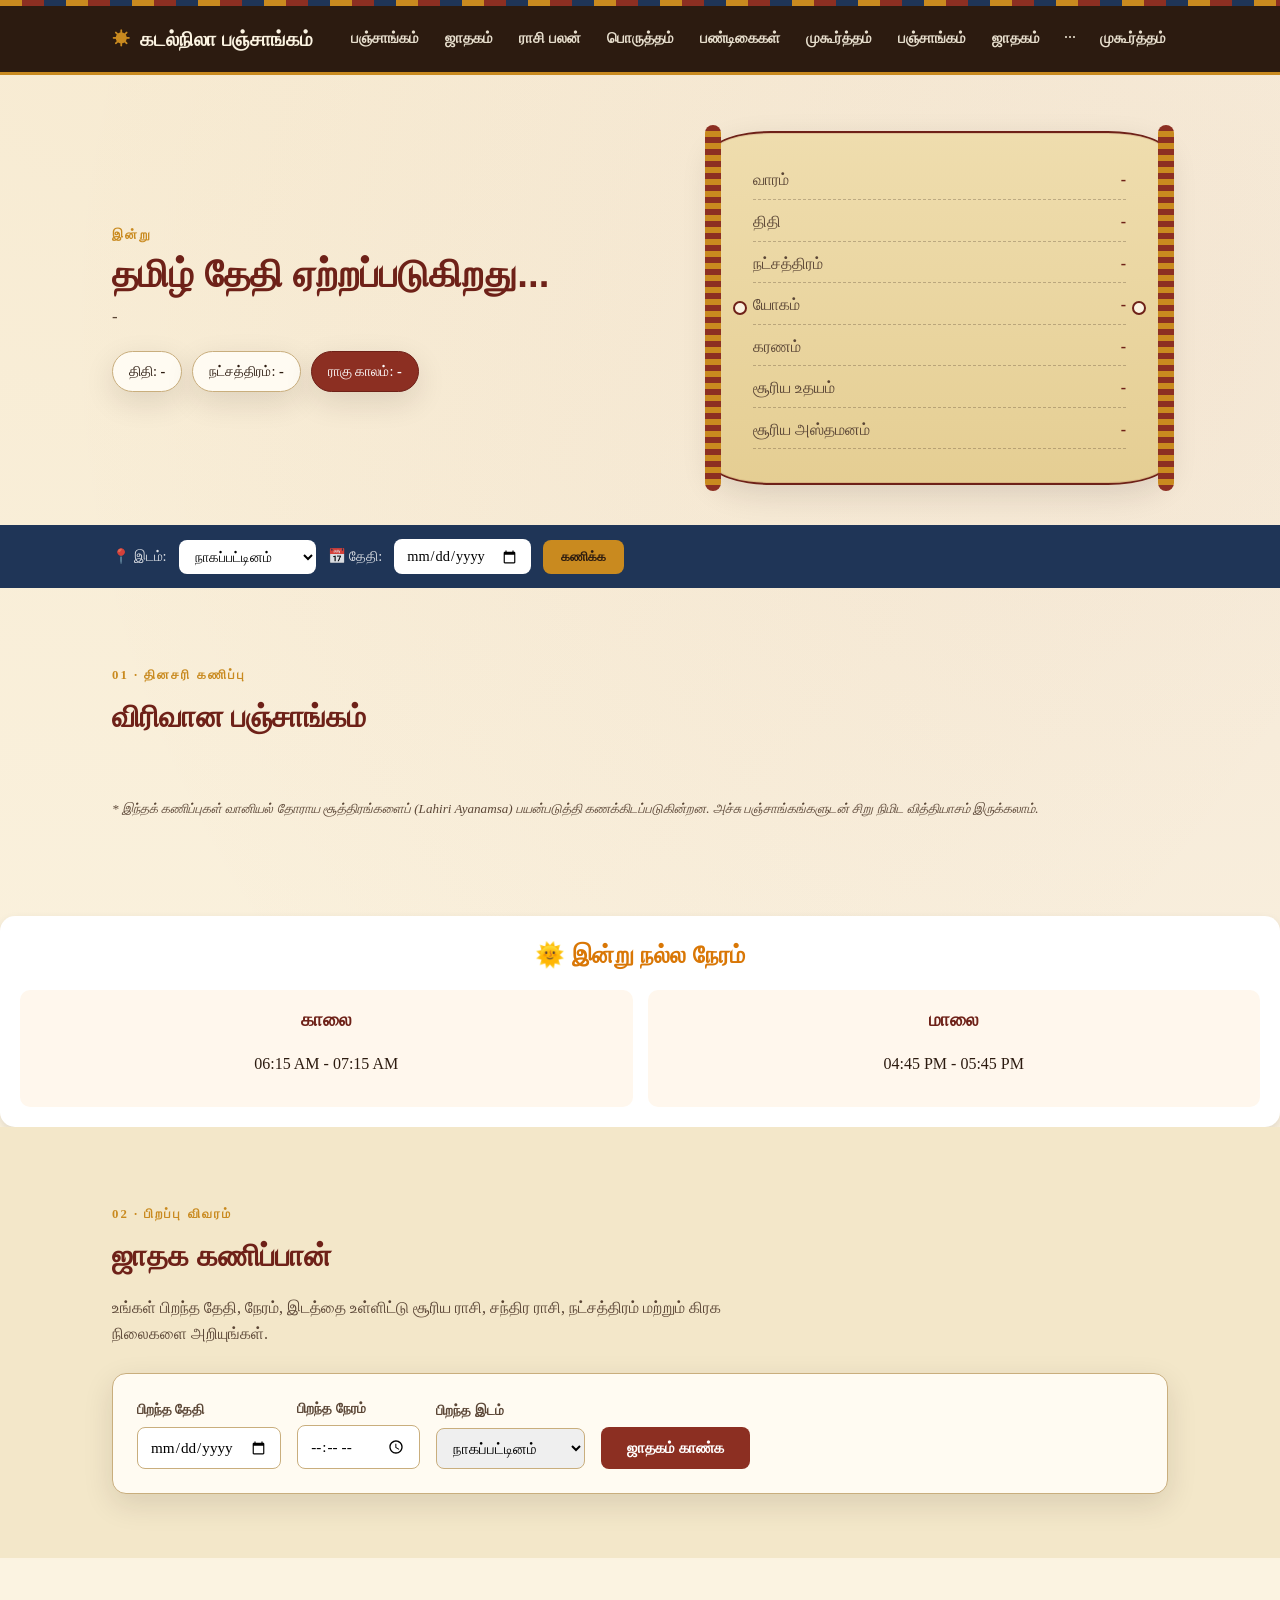
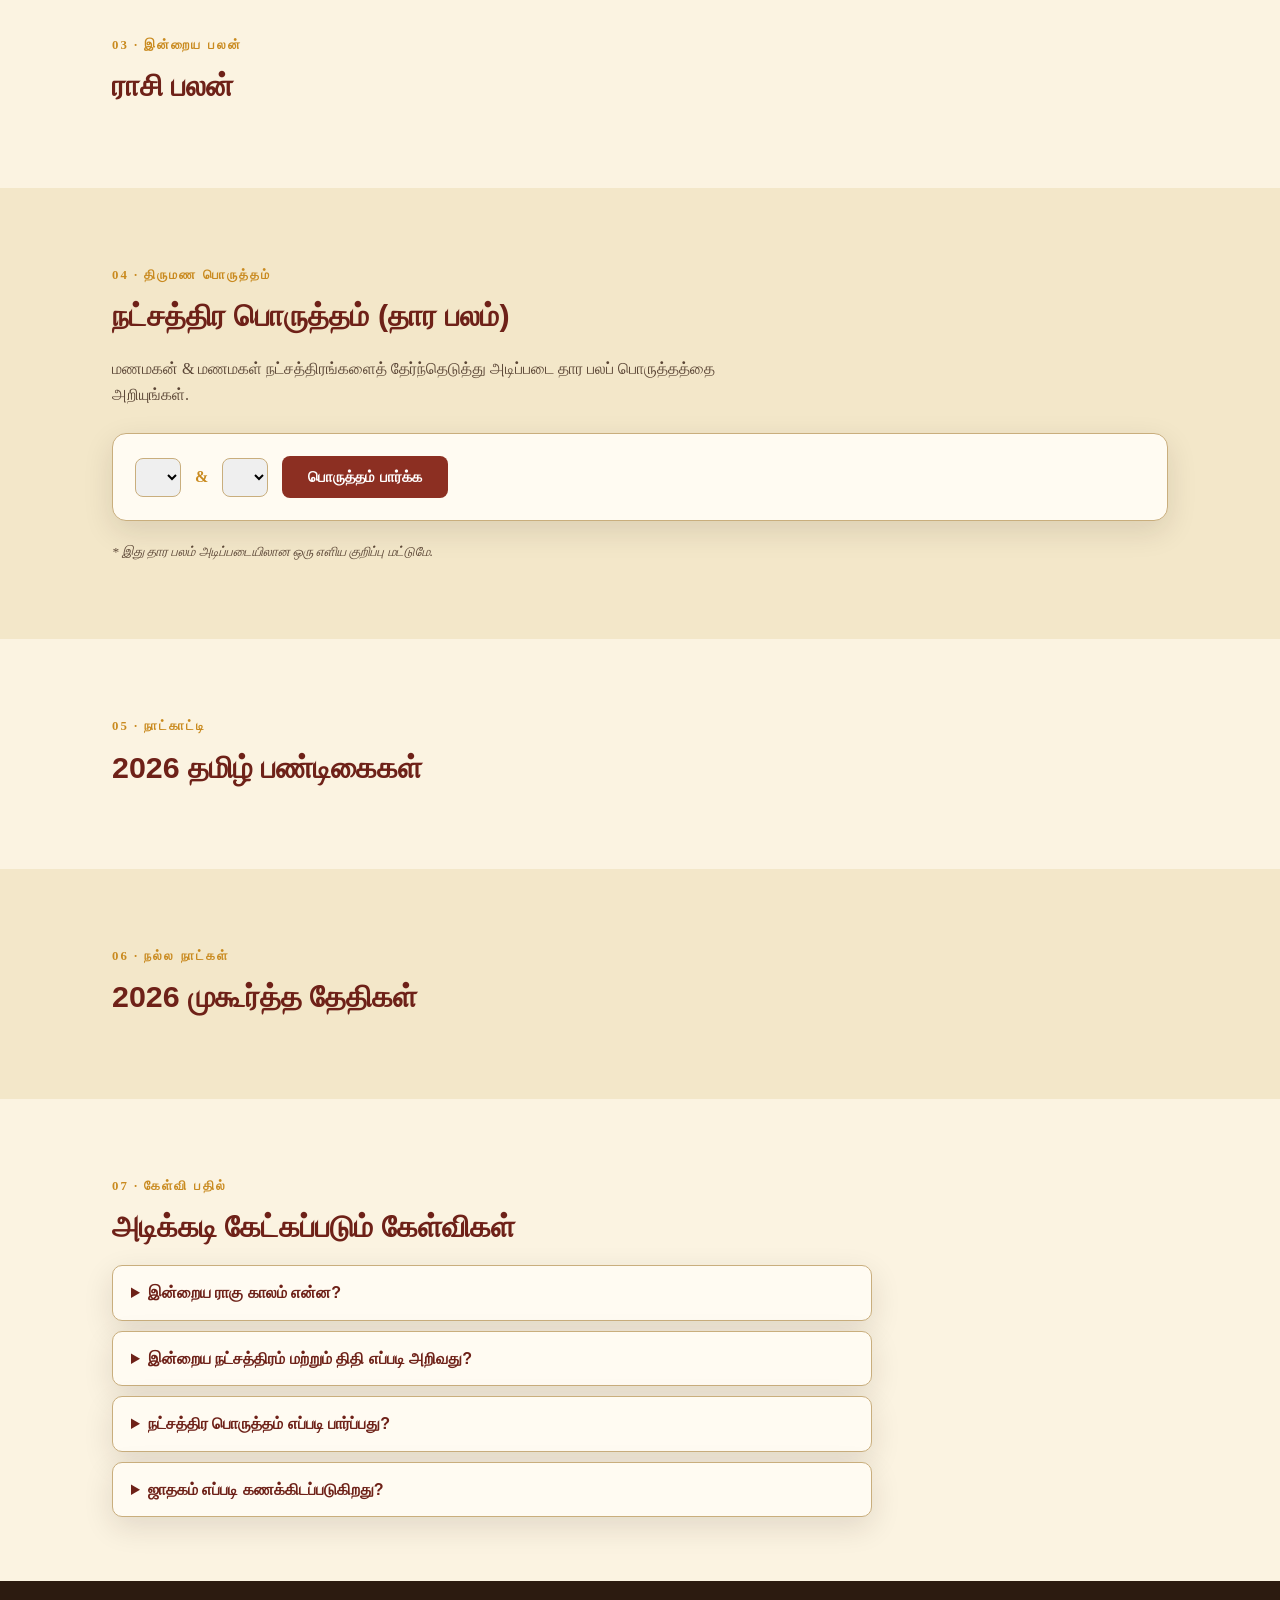
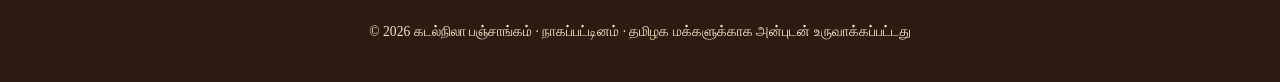
<file: index.html>
<!DOCTYPE html>
<html lang="ta">
<head>
<meta charset="UTF-8">
<meta name="viewport" content="width=device-width, initial-scale=1.0">
<title>இன்றைய தமிழ் பஞ்சாங்கம் 2026 - ராகு காலம், நட்சத்திரம், திதி, ஜாதகம் | நாளிதழ் பஞ்சாங்கம்</title>
<meta name="description" content="இன்றைய தமிழ் பஞ்சாங்கம் - திதி, நட்சத்திரம், யோகம், கரணம், இன்றைய ராகு காலம், யமகண்டம், குளிகை காலம், நல்ல நேரம், ஜாதக கணிப்பான், ராசி பலன், நட்சத்திர பொருத்தம், 2026 பண்டிகை நாட்காட்டி, திருமண முகூர்த்த தேதிகள் - நாகப்பட்டினம், சென்னை, மதுரை உள்பட அனைத்து ஊர்களுக்கும் இலவசமாக.">
<meta name="keywords" content="இன்றைய பஞ்சாங்கம், தமிழ் பஞ்சாங்கம் 2026, இன்றைய ராகு காலம், நாளைய ராகு காலம், இன்று நல்ல நேரம், இன்றைய நட்சத்திரம், இன்றைய திதி, தமிழ் நாட்காட்டி 2026, ஜாதகம் பார்க்க, ஜாதக கணிப்பான், இன்றைய ராசி பலன், நட்சத்திர பொருத்தம் பார்க்க, திருமண பொருத்தம், முகூர்த்த நாட்கள் 2026, தமிழ் பண்டிகைகள் 2026, யமகண்டம், குளிகை காலம், அமிர்த காலம், சுப நேரம், நாகப்பட்டினம் பஞ்சாங்கம்">
<meta name="robots" content="index, follow, max-image-preview:large">
<meta name="author" content="கடல்நிலா பஞ்சாங்கம்">
<link rel="canonical" href="https://kadalnilapanchangam.pages.dev/">
<meta property="og:title" content="இன்றைய தமிழ் பஞ்சாங்கம் - ராகு காலம், நட்சத்திரம், ஜாதகம் | கடல்நிலா பஞ்சாங்கம்">
<meta property="og:description" content="இன்றைய திதி, நட்சத்திரம், ராகு காலம், ஜாதகம், ராசி பலன், பொருத்தம், 2026 பண்டிகைகள் - ஒரே இடத்தில் இலவசமாக.">
<meta property="og:type" content="website">
<meta property="og:locale" content="ta_IN">
<meta property="og:url" content="https://kadalnilapanchangam.pages.dev/">
<meta property="og:site_name" content="கடல்நிலா பஞ்சாங்கம்">
<meta name="twitter:card" content="summary_large_image">
<meta name="twitter:title" content="இன்றைய தமிழ் பஞ்சாங்கம் - ராகு காலம், ஜாதகம், ராசி பலன்">
<meta name="twitter:description" content="தினசரி பஞ்சாங்கம், ஜாதகம், பொருத்தம், முகூர்த்தம் - இலவசமாக தமிழில்.">
<meta name="theme-color" content="#8c2f22">
<meta name="google-site-verification" content="W2U2GWZ15MZSLIfdau-xHzwiD-Z9TUqTjDm7PvHnTFs" />
<link rel="manifest" href="manifest.json">
<link rel="stylesheet" href="style.css">
<script src="script.js"></script>
</head>
<body>

<div class="thread-deco" aria-hidden="true"></div>

<header class="site-header">
  <div class="wrap header-row">
    <a href="#top" class="brand">
      <span class="brand-mark">☀︎</span>
      <span class="brand-text">கடல்நிலா பஞ்சாங்கம்</span>
    </a>
    <nav class="main-nav" aria-label="முதன்மை வழிசெலுத்தல்">
      <a href="#panchangam">பஞ்சாங்கம்</a>
      <a href="#jathagam">ஜாதகம்</a>
      <a href="#rasipalan">ராசி பலன்</a>
      <a href="#porutham">பொருத்தம்</a>
      <a href="#pandigai">பண்டிகைகள்</a>
      <a href="#muhurtham">முகூர்த்தம்</a><nav class="main-nav">
  <a href="#panchangam">பஞ்சாங்கம்</a>
  <a href="#jathagam">ஜாதகம்</a>
  ...
  <a href="muhurtham.html">முகூர்த்தம்</a>   <!-- புதியது -->
</nav>
    </nav>
    <button class="nav-toggle" id="navToggle" aria-label="பட்டியலைத் திற">☰</button>
  </div>
</header>

<main id="top">

  <section class="hero">
    <div class="wrap hero-grid">
      <div class="hero-copy">
        <p class="eyebrow">இன்று</p>
        <h1 id="todayTamilDate">தமிழ் தேதி ஏற்றப்படுகிறது...</h1>
        <p class="hero-sub" id="todayGregorian">-</p>
        <div class="hero-chips" id="heroChips">
          <span class="chip">திதி: <b id="chipTithi">-</b></span>
          <span class="chip">நட்சத்திரம்: <b id="chipNakshatra">-</b></span>
          <span class="chip accent">ராகு காலம்: <b id="chipRahu">-</b></span>
        </div>
      </div>
      <div class="ola-leaf" id="olaLeaf" aria-label="இன்றைய ஓலைச் சுவடி பஞ்சாங்கம்">
        <div class="ola-hole ola-hole-left"></div>
        <div class="ola-hole ola-hole-right"></div>
        <div class="ola-content">
          <div class="ola-row"><span>வாரம்</span><b id="olaVaara">-</b></div>
          <div class="ola-row"><span>திதி</span><b id="olaTithi">-</b></div>
          <div class="ola-row"><span>நட்சத்திரம்</span><b id="olaNakshatra">-</b></div>
          <div class="ola-row"><span>யோகம்</span><b id="olaYoga">-</b></div>
          <div class="ola-row"><span>கரணம்</span><b id="olaKarana">-</b></div>
          <div class="ola-row"><span>சூரிய உதயம்</span><b id="olaSunrise">-</b></div>
          <div class="ola-row"><span>சூரிய அஸ்தமனம்</span><b id="olaSunset">-</b></div>
        </div>
      </div>
    </div>
  </section>

  <section class="location-bar">
    <div class="wrap location-row">
      <label for="cityInput">📍 இடம்:</label>
      <select id="cityInput">
        <option value="Nagapattinam" data-lat="10.7657" data-lon="79.8420">நாகப்பட்டினம்</option>
        <option value="Chennai" data-lat="13.0827" data-lon="80.2707">சென்னை</option>
        <option value="Madurai" data-lat="9.9252" data-lon="78.1198">மதுரை</option>
        <option value="Coimbatore" data-lat="11.0168" data-lon="76.9558">கோயம்புத்தூர்</option>
        <option value="Trichy" data-lat="10.7905" data-lon="78.7047">திருச்சிராப்பள்ளி</option>
        <option value="Thanjavur" data-lat="10.7870" data-lon="79.1378">தஞ்சாவூர்</option>
<<<<<<< HEAD
        <option value="Salem" data-lat="11.6643" data-lon="78.1460">சேலம்</option>
        <option value="Tirunelveli" data-lat="8.7139" data-lon="77.7560">திருநெல்வேலி</option>
        <option value="Vellore" data-lat="12.9165" data-lon="79.1325">வேலூர்</option>
        <option value="Erode" data-lat="11.3410" data-lon="77.7172">ஈரோடு</option>


=======
        <option value="Tirunelveli" data-lat="8.7139" data-lon="77.7564">திருநெல்வேலி</option>
        <option value="Salem" data-lat="11.6643" data-lon="78.1460">சேலம்</option>
        <option value="Vellore" data-lat="12.9165" data-lon="79.1325">வேலூர்</option>
        <option value="Erode" data-lat="11.3410" data-lon="77.7172">ஈரோடு</option>
        <option value="Kanchipuram" data-lat="12.8342" data-lon="79.7036">காஞ்சிபுரம்</option>
        <option value="Kumbakonam" data-lat="10.9601" data-lon="79.3832">கும்பகோணம்</option>
        <option value="Puducherry" data-lat="11.9416" data-lon="79.8083">புதுச்சேரி</option>
        <option value="Vijayawada" data-lat="16.5062" data-lon="80.6480">விஜயவாடா</option>
        <option value="Hyderabad" data-lat="17.3850" data-lon="78.4867">ஹைதராபாத்</option>
        <option value="malaysia" data-lat="3.1390" data-lon="101.6869">மலேசியா</option>
        <option value="singapore" data-lat="1.3521" data-lon="103.8198">சிங்கப்பூர்</option>
        


              
>>>>>>> 0c9f027bdd6d85502b276cf76bc3b3e95238226d
      </select>
      <label for="dateInput">📅 தேதி:</label>
      <input type="date" id="dateInput">
      <button id="goBtn" class="btn-small">கணிக்க</button>
    </div>
  </section>

  <section id="panchangam" class="section">
    <div class="wrap">
      <p class="section-eyebrow">01 · தினசரி கணிப்பு</p>
      <h2 class="section-title">விரிவான பஞ்சாங்கம்</h2>
      <div class="panch-grid" id="panchGrid"></div>
      <div class="kalam-grid" id="kalamGrid"></div>
      <p class="disclaimer">* இந்தக் கணிப்புகள் வானியல் தோராய சூத்திரங்களைப் (Lahiri Ayanamsa) பயன்படுத்தி கணக்கிடப்படுகின்றன. அச்சு பஞ்சாங்கங்களுடன் சிறு நிமிட வித்தியாசம் இருக்கலாம்.</p>
    </div>
  </section><section class="nalla-neram-card">
    <h2>🌞 இன்று நல்ல நேரம்</h2>

    <div class="neram-box">
        <div class="time-item">
            <h3>காலை</h3>
            <p id="morningNallaNeram">06:15 AM - 07:15 AM</p>
        </div>

        <div class="time-item">
            <h3>மாலை</h3>
            <p id="eveningNallaNeram">04:45 PM - 05:45 PM</p>
        </div>
    </div>
</section>

  <section id="jathagam" class="section alt">
    <div class="wrap">
      <p class="section-eyebrow">02 · பிறப்பு விவரம்</p>
      <h2 class="section-title">ஜாதக கணிப்பான்</h2>
      <p class="section-desc">உங்கள் பிறந்த தேதி, நேரம், இடத்தை உள்ளிட்டு சூரிய ராசி, சந்திர ராசி, நட்சத்திரம் மற்றும் கிரக நிலைகளை அறியுங்கள்.</p>
      <form id="jathagamForm" class="jform">
        <div class="jfield">
          <label for="jDob">பிறந்த தேதி</label>
          <input type="date" id="jDob" required>
        </div>
        <div class="jfield">
          <label for="jTime">பிறந்த நேரம்</label>
          <input type="time" id="jTime" required>
        </div>
        <div class="jfield">
          <label for="jCity">பிறந்த இடம்</label>
          <select id="jCity">
            <option value="Nagapattinam" data-lat="10.7657" data-lon="79.8420">நாகப்பட்டினம்</option>
            <option value="Chennai" data-lat="13.0827" data-lon="80.2707">சென்னை</option>
            <option value="Madurai" data-lat="9.9252" data-lon="78.1198">மதுரை</option>
            <option value="Coimbatore" data-lat="11.0168" data-lon="76.9558">கோயம்புத்தூர்</option>
            <option value="Trichy" data-lat="10.7905" data-lon="78.7047">திருச்சிராப்பள்ளி</option>
            <option value="Thanjavur" data-lat="10.7870" data-lon="79.1378">தஞ்சாவூர்</option>
<<<<<<< HEAD
            <option value="Salem" data-lat="11.6643" data-lon="78.1460">சேலம்</option>
            <option value="Tirunelveli" data-lat="8.7139" data-lon="77.7560">திருநெல்வேலி</option>
            <option value="Vellore" data-lat="12.9165" data -lon="79.1325">வேலூர்</option>
            <option value="Erode" data-lat="11.3410" data-lon="77.7172">ஈரோடு</option>  
=======
            <option value="Tirunelveli" data-lat="8.7139" data-lon="77.7564">திருநெல்வேலி</option>
            <option value="Salem" data-lat="11.6643" data-lon="78.1460">சேலம்</option>
            <option value="Vellore" data-lat="12.9165" data-lon="79.1325">வேலூர்</option>
            <option value="Erode" data-lat="11.3410" data-lon="77.7172">ஈரோடு</option>
            <option value="Kanchipuram" data-lat="12.8342"  data-lon="79.7036">காஞ்சிபுரம்</option>
            <option value="Kumbakonam" data-lat="10.9601" data-lon="79.3832">கும்பகோணம்</option>
            <option value="Puducherry" data-lat="11.9416" data-lon="79.8083">புதுச்சேரி</option>
            <option value="Vijayawada" data-lat="16.5062  " data-lon="80.6480">விஜயவாடா</option>
            <option value="Hyderabad" data-lat="17.3850" data-lon="78.4867">ஹைதராபாத்</option>
            <option value="malaysia" data-lat="3.1390" data-lon="101.6869">மலேசியா</option>
            <option value="singapore" data-lat="1.3521" data-l  on="103.8198">சிங்கப்பூர்</option>
>>>>>>> 0c9f027bdd6d85502b276cf76bc3b3e95238226d
          </select>
        </div>
        <button type="submit" class="btn-primary">ஜாதகம் காண்க</button>
      </form>
      <div id="jathagamResult" class="jathagam-result hidden">
        <div class="jr-summary" id="jrSummary"></div>
        <div class="graha-table-wrap">
          <table class="graha-table">
            <thead><tr><th>கிரகம்</th><th>ராசி</th><th>பாகை (Sidereal)</th></tr></thead>
            <tbody id="grahaTableBody"></tbody>
          </table>
        </div>
        <p class="disclaimer">* சூரியன் &amp; சந்திரன் துல்லியமான கணக்கீடு. புதன், சுக்கிரன், செவ்வாய், குரு, சனி, ராகு/கேது - சராசரி கிரக நிலை (mean longitude) அடிப்படையில் ஒரு பொது வழிகாட்டி மட்டுமே.</p>
      </div>
    </div>
  </section>

  <section id="rasipalan" class="section">
    <div class="wrap">
      <p class="section-eyebrow">03 · இன்றைய பலன்</p>
      <h2 class="section-title">ராசி பலன்</h2>
      <div class="rasi-grid" id="rasiGrid"></div>
    </div>
  </section>

  <section id="porutham" class="section alt">
    <div class="wrap">
      <p class="section-eyebrow">04 · திருமண பொருத்தம்</p>
      <h2 class="section-title">நட்சத்திர பொருத்தம் (தார பலம்)</h2>
      <p class="section-desc">மணமகன் &amp; மணமகள் நட்சத்திரங்களைத் தேர்ந்தெடுத்து அடிப்படை தார பலப் பொருத்தத்தை அறியுங்கள்.</p>
      <div class="porutham-form">
        <select id="starBoy"></select>
        <span class="vs">&amp;</span>
        <select id="starGirl"></select>
        <button id="checkPorutham" class="btn-primary">பொருத்தம் பார்க்க</button>
      </div>
      <div id="poruthamResult" class="porutham-result hidden"></div>
      <p class="disclaimer">* இது தார பலம் அடிப்படையிலான ஒரு எளிய குறிப்பு மட்டுமே.</p>
    </div>
  </section>

  <section id="pandigai" class="section">
    <div class="wrap">
      <p class="section-eyebrow">05 · நாட்காட்டி</p>
      <h2 class="section-title">2026 தமிழ் பண்டிகைகள்</h2>
      <div class="fest-list" id="festList"></div>
    </div>
  </section>

  <section id="muhurtham" class="section alt">
    <div class="wrap">
      <p class="section-eyebrow">06 · நல்ல நாட்கள்</p>
      <h2 class="section-title">2026 முகூர்த்த தேதிகள்</h2>
      <div class="muhurtham-list" id="muhurthamList"></div>
    </div>
  </section>

  <section id="faq" class="section">
    <div class="wrap">
      <p class="section-eyebrow">07 · கேள்வி பதில்</p>
      <h2 class="section-title">அடிக்கடி கேட்கப்படும் கேள்விகள்</h2>
      <div class="faq-list">
        <details class="faq-item">
          <summary>இன்றைய ராகு காலம் என்ன?</summary>
          <p>ராகு காலம் ஒவ்வொரு நாளும் மாறுபடும், அது வாரத்தின் நாள் மற்றும் சூரிய உதய-அஸ்தமன நேரத்தைப் பொறுத்து கணக்கிடப்படுகிறது.</p>
        </details>
        <details class="faq-item">
          <summary>இன்றைய நட்சத்திரம் மற்றும் திதி எப்படி அறிவது?</summary>
          <p>சந்திரன் மற்றும் சூரியனின் நிலைமானத்தை வைத்து திதி மற்றும் நட்சத்திரம் கணக்கிடப்படுகிறது.</p>
        </details>
        <details class="faq-item">
          <summary>நட்சத்திர பொருத்தம் எப்படி பார்ப்பது?</summary>
          <p>மணமகன் மற்றும் மணமகளின் நட்சத்திரங்களை தேர்ந்தெடுத்து, தார பலம் அடிப்படையிலான அடிப்படை பொருத்தத்தை இந்த தளத்தில் இலவசமாக அறியலாம்.</p>
        </details>
        <details class="faq-item">
          <summary>ஜாதகம் எப்படி கணக்கிடப்படுகிறது?</summary>
          <p>பிறந்த தேதி, நேரம், இடத்தை வைத்து சூரிய ராசி, சந்திர ராசி, ஜென்ம நட்சத்திரம் மற்றும் கிரக நிலைகள் கணக்கிடப்படுகின்றன.</p>
        </details>
      </div>
    </div>
  </section>

</main>

<footer class="site-footer">
  <div class="wrap">
    <p>© 2026 கடல்நிலா பஞ்சாங்கம் · நாகப்பட்டினம் · தமிழக மக்களுக்காக அன்புடன் உருவாக்கப்பட்டது</p>
  </div>


</body>
</html>
</file>
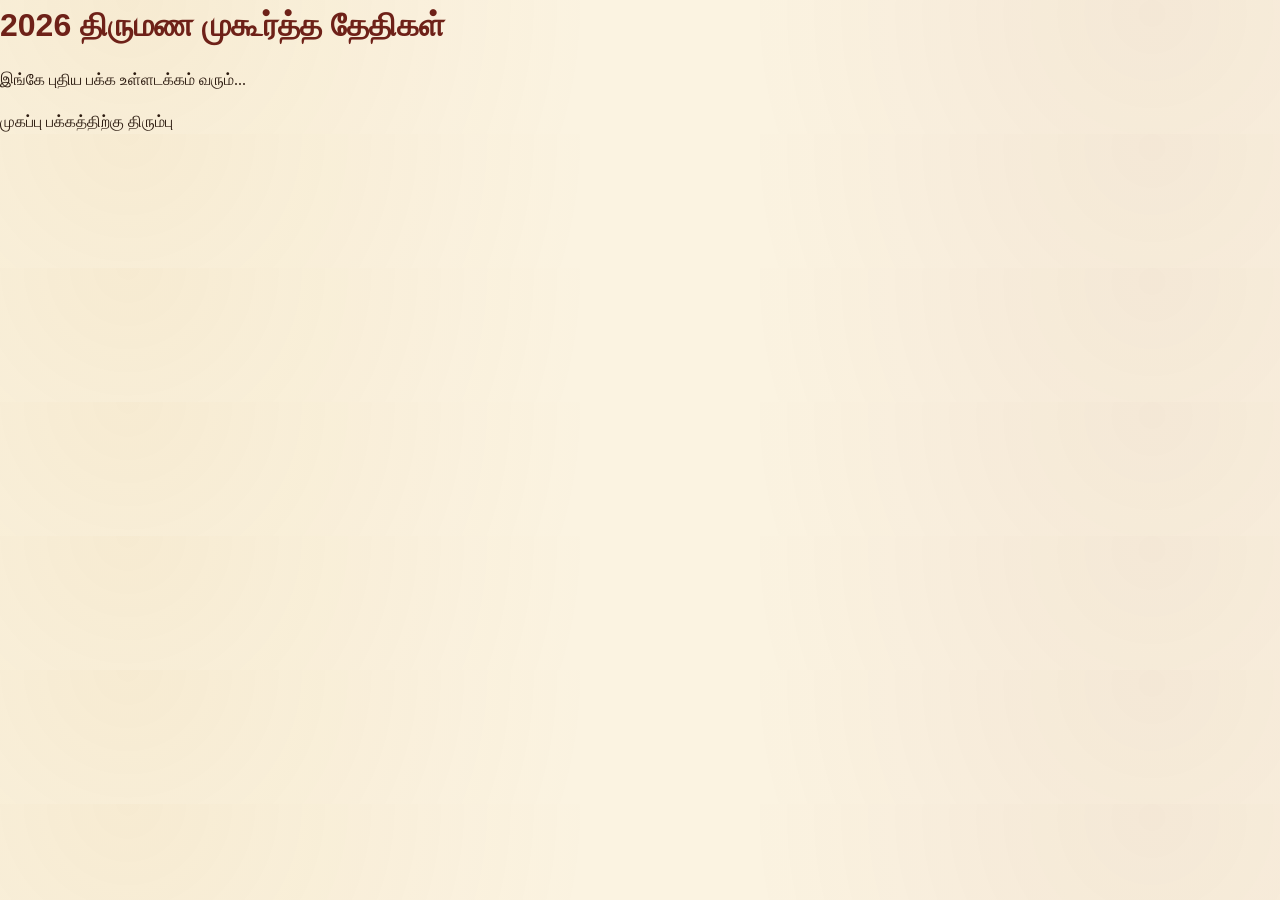
<file: muhurtham.html>
<!DOCTYPE html>
<html lang="ta">
<head>
  <meta charset="UTF-8">
  <meta name="viewport" content="width=device-width, initial-scale=1.0">
  <title>2026 திருமண முகூர்த்த தேதிகள் - கடல்நிலா பஞ்சாங்கம்</title>
  <link rel="stylesheet" href="style.css">
</head>
<body>
  <h1>2026 திருமண முகூர்த்த தேதிகள்</h1>
  <p>இங்கே புதிய பக்க உள்ளடக்கம் வரும்...</p>

  <a href="index.html">முகப்பு பக்கத்திற்கு திரும்பு</a>
</body>
</html>
</file>
<file: style.css>
/* ============ TOKENS ============ */
:root{
  --bg: #FBF3E1;
  --bg-alt: #F3E7C9;
  --ink: #2C1B10;
  --ink-soft: #5B4636;
  --vermilion: #8C2F22;
  --vermilion-deep: #6E2118;
  --turmeric: #C98A1F;
  --indigo: #1F3557;
  --line: #C9AE7D;
  --card: #FFFBF2;
  --shadow: 0 10px 30px rgba(44,27,16,0.12);
  --radius: 14px;
  --font-display: 'Catamaran', 'Noto Sans Tamil', sans-serif;
  --font-body: 'Noto Sans Tamil', 'Martel', serif;
  --font-data: 'Martel', 'Noto Sans Tamil', serif;
}

*{box-sizing:border-box;}
html{scroll-behavior:smooth;}
body{
  margin:0;
  background:var(--bg);
  color:var(--ink);
  font-family:var(--font-body);
  line-height:1.6;
  background-image:
    radial-gradient(circle at 10% 0%, rgba(201,138,31,0.08), transparent 40%),
    radial-gradient(circle at 90% 10%, rgba(140,47,34,0.06), transparent 35%);
}
.wrap{max-width:1100px;margin:0 auto;padding:0 22px;}
a{color:inherit;text-decoration:none;}
h1,h2,h3{font-family:var(--font-display);color:var(--vermilion-deep);margin:0 0 8px;}
.hidden{display:none !important;}

/* thread decoration */
.thread-deco{
  height:6px;
  background:repeating-linear-gradient(90deg,var(--turmeric) 0 22px, var(--vermilion) 22px 44px, var(--indigo) 44px 66px);
}

/* ============ HEADER ============ */
.site-header{
  background:var(--ink);
  color:var(--bg);
  position:sticky;top:0;z-index:50;
  border-bottom:3px solid var(--turmeric);
}
.header-row{display:flex;align-items:center;justify-content:space-between;padding:14px 22px;gap:16px;}
.brand{display:flex;align-items:center;gap:10px;font-family:var(--font-display);font-weight:900;font-size:1.25rem;color:var(--bg);}
.brand-mark{color:var(--turmeric);font-size:1.4rem;}
.main-nav{display:flex;gap:22px;flex-wrap:wrap;}
.main-nav a{font-weight:600;font-size:0.95rem;opacity:0.9;padding:6px 2px;border-bottom:2px solid transparent;transition:.2s;}
.main-nav a:hover{border-color:var(--turmeric);opacity:1;}
.nav-toggle{display:none;background:none;border:none;color:var(--bg);font-size:1.4rem;cursor:pointer;}

/* ============ HERO ============ */
.hero{padding:56px 0 40px;}
.hero-grid{display:grid;grid-template-columns:1.1fr 0.9fr;gap:40px;align-items:center;}
.eyebrow{font-family:var(--font-data);text-transform:uppercase;letter-spacing:2px;color:var(--turmeric);font-weight:700;font-size:.8rem;margin:0 0 6px;}
.hero-copy h1{font-size:2.4rem;line-height:1.15;}
.hero-sub{color:var(--ink-soft);margin:4px 0 20px;font-size:1.05rem;}
.hero-chips{display:flex;flex-wrap:wrap;gap:10px;}
.chip{background:var(--card);border:1px solid var(--line);border-radius:30px;padding:8px 16px;font-size:.9rem;box-shadow:var(--shadow);}
.chip.accent{background:var(--vermilion);color:#fff;border-color:var(--vermilion-deep);}
.chip b{font-family:var(--font-data);}

/* Ola-leaf */
.ola-leaf{
  position:relative;
  background:linear-gradient(180deg,#EFDDAE,#E5CE93);
  border-radius:60px/22px;
  padding:34px 40px;
  box-shadow:var(--shadow), inset 0 0 0 1px rgba(140,47,34,0.15);
  border:2px solid var(--vermilion-deep);
}
.ola-leaf::before, .ola-leaf::after{
  content:"";position:absolute;top:-8px;bottom:-8px;width:16px;
  background:repeating-linear-gradient(0deg,var(--vermilion) 0 6px, var(--turmeric) 6px 12px);
  border-radius:8px;
}
.ola-leaf::before{left:-8px;}
.ola-leaf::after{right:-8px;}
.ola-hole{position:absolute;top:50%;transform:translateY(-50%);width:14px;height:14px;border-radius:50%;background:var(--bg);border:2px solid var(--vermilion-deep);}
.ola-hole-left{left:20px;}
.ola-hole-right{right:20px;}
.ola-content{display:flex;flex-direction:column;gap:9px;}
.ola-row{display:flex;justify-content:space-between;border-bottom:1px dashed rgba(44,27,16,0.25);padding-bottom:6px;font-family:var(--font-data);}
.ola-row span{color:var(--ink-soft);}
.ola-row b{color:var(--vermilion-deep);}

/* ============ LOCATION BAR ============ */
.location-bar{background:var(--indigo);color:#fff;padding:14px 0;}
.location-row{display:flex;flex-wrap:wrap;gap:12px;align-items:center;}
.location-row label{font-size:.9rem;opacity:.85;}
.location-row select, .location-row input{
  background:#fff;border:none;border-radius:8px;padding:8px 12px;font-family:var(--font-body);font-size:.9rem;
}
.btn-small{background:var(--turmeric);border:none;color:var(--ink);font-weight:700;padding:9px 18px;border-radius:8px;cursor:pointer;}
.btn-small:hover{background:#dba13a;}

/* ============ SECTIONS ============ */
.section{padding:64px 0;}
.section.alt{background:var(--bg-alt);}
.section-eyebrow{font-family:var(--font-data);color:var(--turmeric);font-weight:700;letter-spacing:2px;text-transform:uppercase;font-size:.8rem;margin-bottom:6px;}
.section-title{font-size:1.9rem;margin-bottom:14px;}
.section-desc{color:var(--ink-soft);max-width:640px;margin-bottom:26px;}

/* Panchangam */
.panch-grid{display:grid;grid-template-columns:repeat(auto-fit,minmax(180px,1fr));gap:14px;margin-bottom:24px;}
.panch-grid .pcard{background:var(--card);border:1px solid var(--line);border-radius:var(--radius);padding:16px 18px;box-shadow:var(--shadow);}
.pcard .pk{font-size:.78rem;color:var(--ink-soft);text-transform:uppercase;letter-spacing:1px;}
.pcard .pv{font-family:var(--font-data);font-size:1.15rem;color:var(--vermilion-deep);font-weight:700;margin-top:4px;}

.kalam-grid{display:grid;grid-template-columns:repeat(auto-fit,minmax(200px,1fr));gap:14px;}
.kcard{background:var(--indigo);color:#fff;border-radius:var(--radius);padding:16px 18px;}
.kcard .pk{opacity:.75;font-size:.78rem;text-transform:uppercase;letter-spacing:1px;}
.kcard .pv{font-family:var(--font-data);font-size:1.1rem;font-weight:700;margin-top:4px;color:#F3E7C9;}

.disclaimer{font-size:.82rem;color:var(--ink-soft);margin-top:20px;font-style:italic;}

/* Jathagam */
.jform{display:flex;flex-wrap:wrap;gap:16px;align-items:end;background:var(--card);border:1px solid var(--line);border-radius:var(--radius);padding:24px;box-shadow:var(--shadow);}
.jfield{display:flex;flex-direction:column;gap:6px;}
.jfield label{font-size:.85rem;color:var(--ink-soft);font-weight:600;}
.jfield input, .jfield select{padding:10px 12px;border:1px solid var(--line);border-radius:8px;font-family:var(--font-body);font-size:.95rem;}
.btn-primary{background:var(--vermilion);color:#fff;border:none;padding:12px 26px;border-radius:8px;font-weight:700;cursor:pointer;font-size:.95rem;}
.btn-primary:hover{background:var(--vermilion-deep);}

.jathagam-result{margin-top:26px;}
.jr-summary{display:grid;grid-template-columns:repeat(auto-fit,minmax(180px,1fr));gap:14px;margin-bottom:20px;}
.jr-summary .jcard{background:var(--card);border:1px solid var(--line);border-radius:var(--radius);padding:16px;box-shadow:var(--shadow);}
.jr-summary .jk{font-size:.78rem;color:var(--ink-soft);text-transform:uppercase;}
.jr-summary .jv{font-family:var(--font-data);font-weight:700;color:var(--vermilion-deep);font-size:1.1rem;}

.graha-table-wrap{overflow-x:auto;}
.graha-table{width:100%;border-collapse:collapse;background:var(--card);border-radius:var(--radius);overflow:hidden;box-shadow:var(--shadow);}
.graha-table th, .graha-table td{padding:12px 16px;text-align:left;border-bottom:1px solid var(--line);}
.graha-table th{background:var(--vermilion-deep);color:#fff;font-family:var(--font-display);}
.graha-table tr:last-child td{border-bottom:none;}

/* Rasi Palan */
.rasi-grid{display:grid;grid-template-columns:repeat(auto-fit,minmax(200px,1fr));gap:16px;}
.rasi-card{background:var(--card);border:1px solid var(--line);border-radius:var(--radius);padding:18px;box-shadow:var(--shadow);}
.rasi-card h3{font-size:1.1rem;margin-bottom:6px;}
.rasi-card p{font-size:.9rem;color:var(--ink-soft);margin:0;}.nalla-neram-card{
    background:#ffffff;
    border-radius:15px;
    padding:20px;
    margin-top:20px;
    box-shadow:0 4px 10px rgba(0,0,0,0.1);
}

.nalla-neram-card h2{
    text-align:center;
    color:#d97706;
}

.neram-box{
    display:flex;
    justify-content:space-between;
    gap:15px;
    margin-top:15px;
}

.time-item{
    flex:1;
    background:#fff7ed;
    padding:15px;
    border-radius:10px;
    text-align:center;
}

.time-item h3{
    margin-bottom:8px;
}

/* Porutham */
.porutham-form{display:flex;flex-wrap:wrap;align-items:center;gap:14px;background:var(--card);border:1px solid var(--line);border-radius:var(--radius);padding:22px;box-shadow:var(--shadow);}
.porutham-form select{padding:10px 12px;border:1px solid var(--line);border-radius:8px;font-family:var(--font-body);}
.vs{font-weight:900;color:var(--turmeric);}
.porutham-result{margin-top:20px;background:var(--card);border-left:5px solid var(--vermilion);border-radius:8px;padding:18px 22px;box-shadow:var(--shadow);}
.porutham-result h3{margin-bottom:8px;}

/* Festival & Muhurtham */
.fest-list, .muhurtham-list{display:grid;grid-template-columns:repeat(auto-fit,minmax(240px,1fr));gap:14px;}
.fest-item, .muh-item{background:var(--card);border:1px solid var(--line);border-left:5px solid var(--turmeric);border-radius:10px;padding:14px 18px;box-shadow:var(--shadow);}
.fest-item .fdate, .muh-item .mdate{font-family:var(--font-data);font-weight:700;color:var(--vermilion-deep);font-size:.9rem;}
.fest-item .fname, .muh-item .mname{margin-top:4px;font-size:1rem;}
.muh-item{border-left-color:var(--indigo);}

/* FAQ */
.faq-list{display:flex;flex-direction:column;gap:10px;max-width:760px;}
.faq-item{background:var(--card);border:1px solid var(--line);border-radius:10px;padding:14px 18px;box-shadow:var(--shadow);}
.faq-item summary{cursor:pointer;font-weight:700;font-family:var(--font-display);color:var(--vermilion-deep);}
.faq-item p{margin:10px 0 0;color:var(--ink-soft);font-size:.95rem;}

/* Footer */
.site-footer{background:var(--ink);color:var(--bg-alt);text-align:center;padding:26px 0;font-size:.85rem;}

/* ============ RESPONSIVE ============ */
@media (max-width:820px){
  .hero-grid{grid-template-columns:1fr;}
  .main-nav{
    position:absolute;top:100%;left:0;right:0;background:var(--ink);
    flex-direction:column;padding:14px 22px;gap:14px;display:none;
  }
  .main-nav.open{display:flex;}
  .nav-toggle{display:block;}
}
@media (max-width:480px){
  .hero-copy h1{font-size:1.7rem;}
  .ola-leaf{padding:26px 22px;}
}

/* Reduced motion */
@media (prefers-reduced-motion: reduce){
  html{scroll-behavior:auto;}
}

/* Focus */
a:focus-visible, button:focus-visible, select:focus-visible, input:focus-visible{
  outline:3px solid var(--turmeric);outline-offset:2px;
}
</file>
